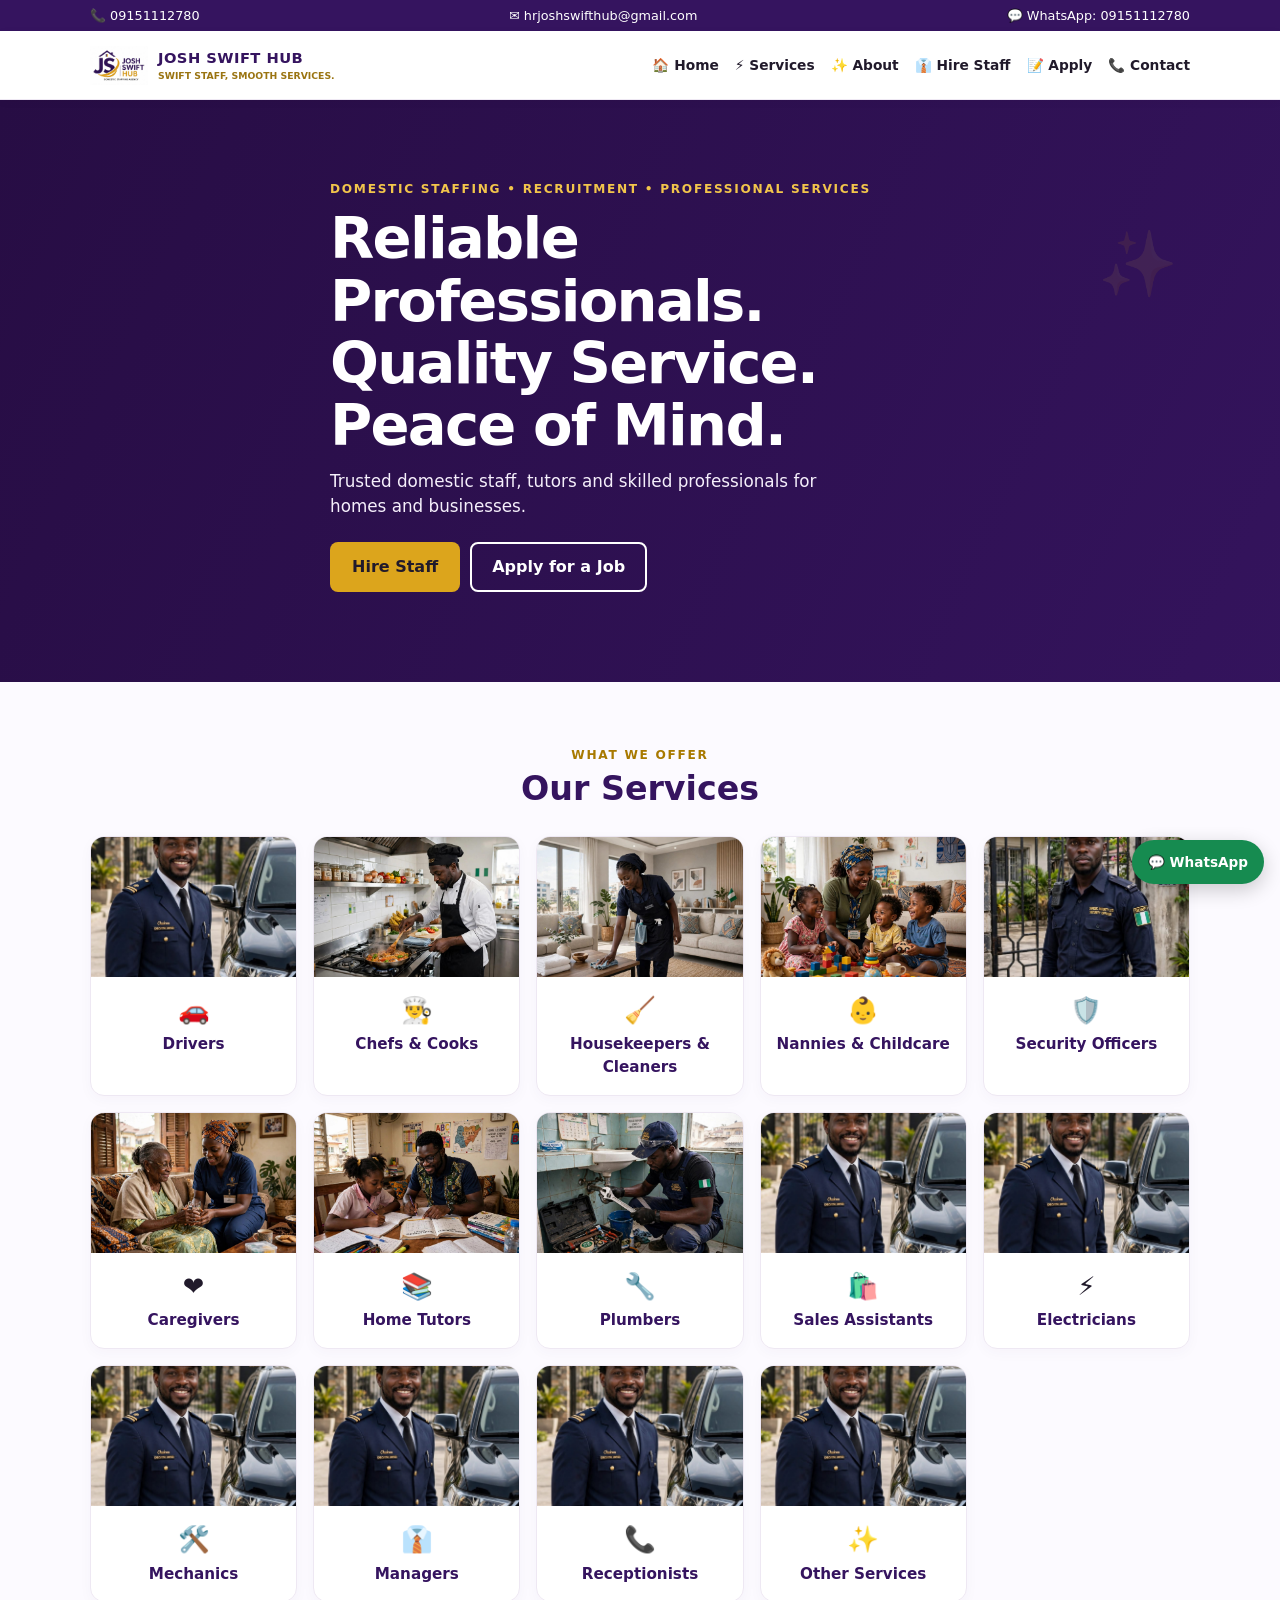
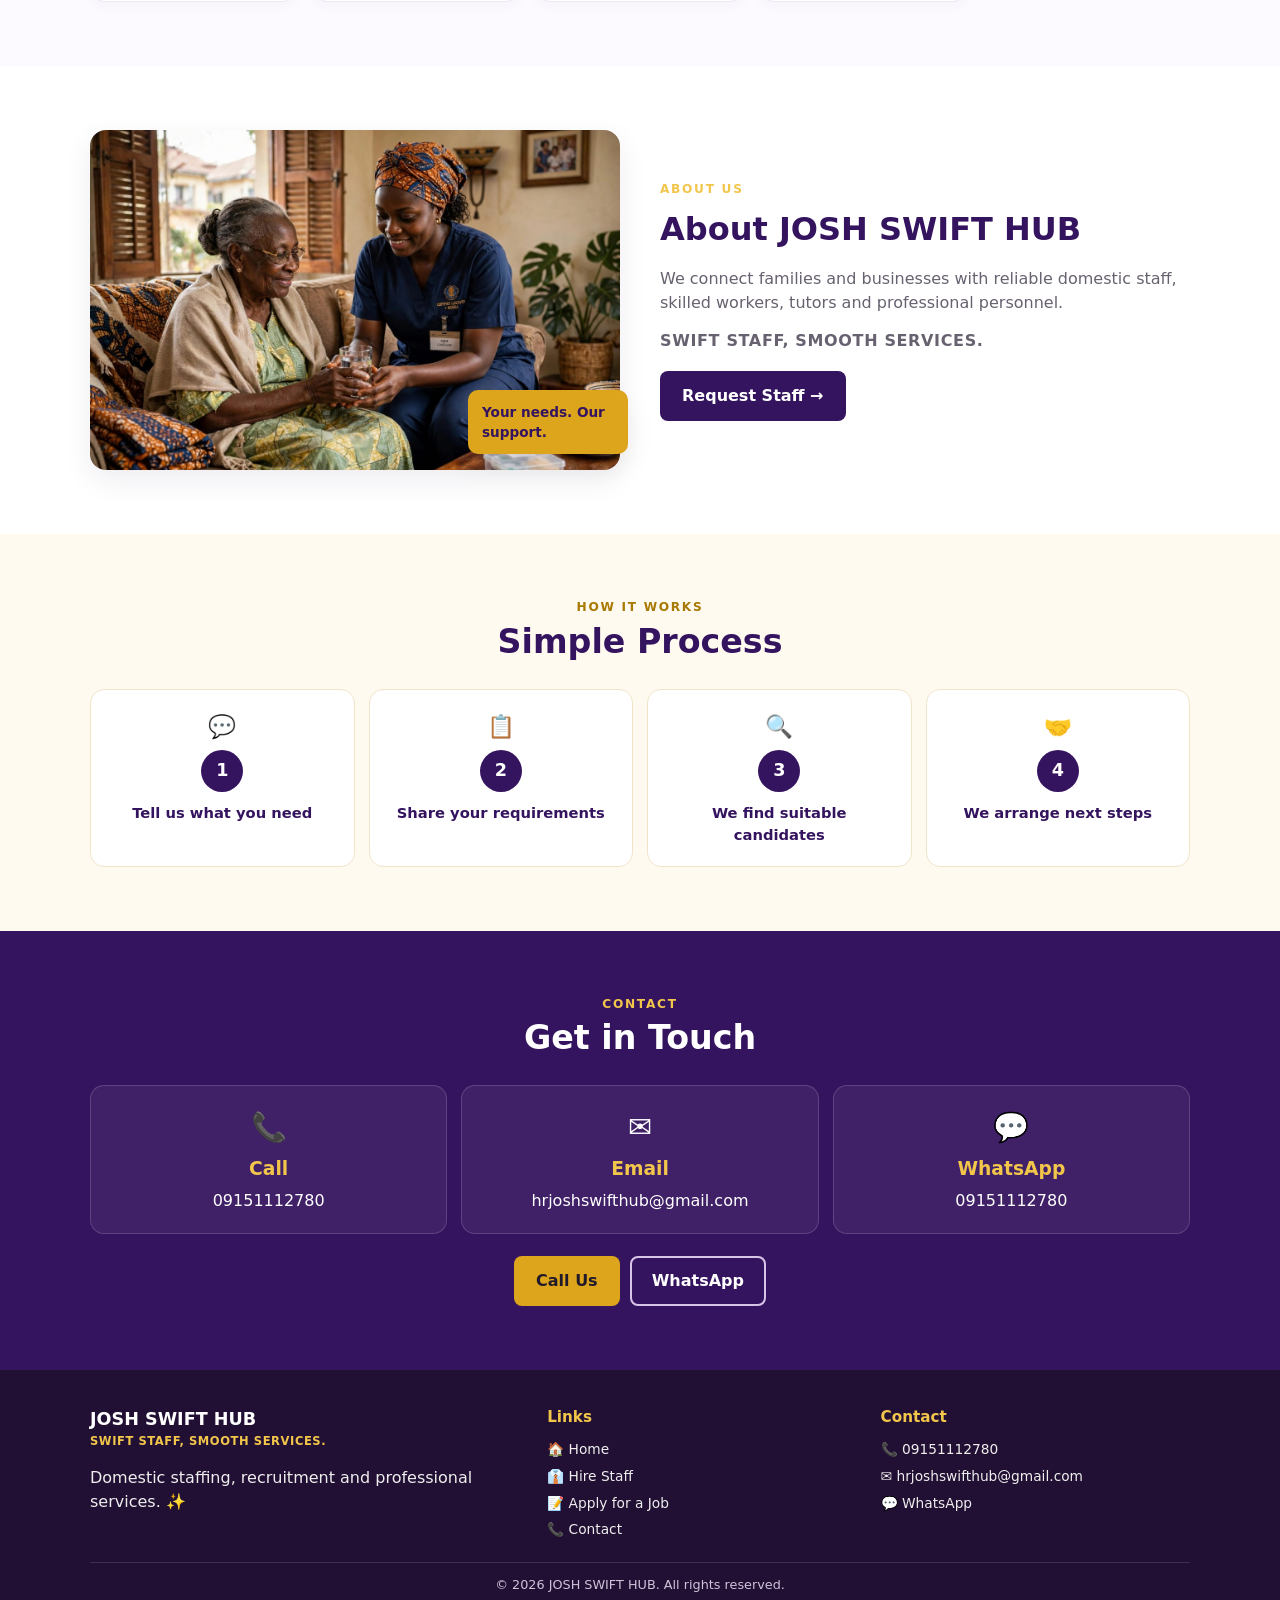
<file: index.html>
<!DOCTYPE html>
<html lang="en">
<head>
  <meta charset="UTF-8">
  <meta name="viewport" content="width=device-width, initial-scale=1">
  <meta name="description" content="JOSH SWIFT HUB – Domestic staffing, recruitment and professional services.">
  <meta name="theme-color" content="#35145f">
  <title>JOSH SWIFT HUB</title>
  <link rel="stylesheet" href="style.css">
</head>
<body>

  <div class="topbar">
    <div class="container">
      <span>📞 <a href="tel:09151112780">09151112780</a></span>
      <span>✉ <a href="mailto:hrjoshswifthub@gmail.com">hrjoshswifthub@gmail.com</a></span>
      <span>💬 WhatsApp: 09151112780</span>
    </div>
  </div>

  <header>
    <div class="container nav">
      <a class="brand" href="index.html">
        <img src="images/logo.jpeg" alt="JOSH SWIFT HUB">
        <span>
          <strong>JOSH SWIFT HUB</strong>
          <small>SWIFT STAFF, SMOOTH SERVICES.</small>
        </span>
      </a>
      <button class="menu-toggle" id="menuToggle" aria-label="Menu">☰</button>
      <nav class="navlinks" id="navLinks">
        <a href="index.html">🏠 Home</a>
        <a href="#services">⚡ Services</a>
        <a href="#about">✨ About</a>
        <a href="hire.html">👔 Hire Staff</a>
        <a href="apply.html">📝 Apply</a>
        <a href="#contact">📞 Contact</a>
      </nav>
    </div>
  </header>

  <main>
    <section class="hero">
      <div class="container hero-copy fade-up">
        <div class="eyebrow">Domestic Staffing • Recruitment • Professional Services</div>
        <h1>Reliable Professionals.<br>Quality Service.<br>Peace of Mind.</h1>
        <p>Trusted domestic staff, tutors and skilled professionals for homes and businesses.</p>
        <div class="hero-actions">
          <a class="btn btn-primary" href="hire.html">Hire Staff</a>
          <a class="btn btn-outline" href="apply.html">Apply for a Job</a>
        </div>
      </div>
    </section>

    <section class="services" id="services">
      <div class="container">
        <div class="section-head fade-up">
          <div class="eyebrow">What we offer</div>
          <h2>Our Services</h2>
        </div>
        <div class="service-grid" id="serviceGrid"></div>
      </div>
    </section>

    <section id="about">
      <div class="container about-grid">
        <div class="about-image fade-up">
          <img src="images/caregiver.jpeg" alt="Caregiver">
          <div class="about-badge">Your needs. Our support.</div>
        </div>
        <div class="about-copy fade-up delay-2">
          <div class="eyebrow">About us</div>
          <h2>About JOSH SWIFT HUB</h2>
          <p>We connect families and businesses with reliable domestic staff, skilled workers, tutors and professional personnel.</p>
          <p class="slogan">SWIFT STAFF, SMOOTH SERVICES.</p>
          <a class="btn btn-purple" href="hire.html">Request Staff →</a>
        </div>
      </div>
    </section>

    <section class="steps">
      <div class="container">
        <div class="section-head fade-up">
          <div class="eyebrow">How it works</div>
          <h2>Simple Process</h2>
        </div>
        <div class="steps-grid">
          <div class="step fade-up delay-1"><div class="step-emoji">💬</div><div class="step-number">1</div><h3>Tell us what you need</h3></div>
          <div class="step fade-up delay-2"><div class="step-emoji">📋</div><div class="step-number">2</div><h3>Share your requirements</h3></div>
          <div class="step fade-up delay-3"><div class="step-emoji">🔍</div><div class="step-number">3</div><h3>We find suitable candidates</h3></div>
          <div class="step fade-up delay-4"><div class="step-emoji">🤝</div><div class="step-number">4</div><h3>We arrange next steps</h3></div>
        </div>
      </div>
    </section>

    <section class="contact" id="contact">
      <div class="container">
        <div class="section-head fade-up">
          <div class="eyebrow">Contact</div>
          <h2>Get in Touch</h2>
        </div>
        <div class="contact-grid">
          <div class="contact-card fade-up delay-1"><div class="contact-emoji">📞</div><h3>Call</h3><p><a href="tel:09151112780">09151112780</a></p></div>
          <div class="contact-card fade-up delay-2"><div class="contact-emoji">✉️</div><h3>Email</h3><p><a href="mailto:hrjoshswifthub@gmail.com">hrjoshswifthub@gmail.com</a></p></div>
          <div class="contact-card fade-up delay-3"><div class="contact-emoji">💬</div><h3>WhatsApp</h3><p><a href="https://wa.me/2349151112780" target="_blank">09151112780</a></p></div>
        </div>
        <div class="contact-actions">
          <a class="btn btn-primary" href="tel:09151112780">Call Us</a>
          <a class="btn btn-outline" href="https://wa.me/2349151112780" target="_blank">WhatsApp</a>
        </div>
      </div>
    </section>
  </main>

  <footer>
    <div class="container">
      <div class="footer-grid">
        <div>
          <div class="footer-brand">JOSH SWIFT HUB<span>SWIFT STAFF, SMOOTH SERVICES.</span></div>
          <p>Domestic staffing, recruitment and professional services. ✨</p>
        </div>
        <div>
          <h3>Links</h3>
          <div class="footer-links">
            <a href="index.html">🏠 Home</a>
            <a href="hire.html">👔 Hire Staff</a>
            <a href="apply.html">📝 Apply for a Job</a>
            <a href="#contact">📞 Contact</a>
          </div>
        </div>
        <div>
          <h3>Contact</h3>
          <div class="footer-links">
            <a href="tel:09151112780">📞 09151112780</a>
            <a href="mailto:hrjoshswifthub@gmail.com">✉️ hrjoshswifthub@gmail.com</a>
            <a href="https://wa.me/2349151112780" target="_blank">💬 WhatsApp</a>
          </div>
        </div>
      </div>
      <div class="copyright">© 2026 JOSH SWIFT HUB. All rights reserved.</div>
    </div>
  </footer>

  <a class="whatsapp-float" href="https://wa.me/2349151112780?text=Hello%20JOSH%20SWIFT%20HUB" target="_blank">💬 WhatsApp</a>

  <script>
    const services = [
      ["Drivers", "🚗", "images/driver.jpeg"],
      ["Chefs & Cooks", "👨‍🍳", "images/cook.jpeg"],
      ["Housekeepers & Cleaners", "🧹", "images/cleaner.jpeg"],
      ["Nannies & Childcare", "👶", "images/nanny.jpeg"],
      ["Security Officers", "🛡️", "images/security.jpeg"],
      ["Caregivers", "❤️", "images/caregiver.jpeg"],
      ["Home Tutors", "📚", "images/tutor.jpeg"],
      ["Plumbers", "🔧", "images/plumber.jpeg"],
      ["Sales Assistants", "🛍️", "https://images.unsplash.com/photo-1556742049-0cfed4f6a45d?auto=format&fit=crop&w=600&q=70"],
      ["Electricians", "⚡", "https://images.unsplash.com/photo-1621905251189-08b45d6a269e?auto=format&fit=crop&w=600&q=70"],
      ["Mechanics", "🛠️", "https://images.unsplash.com/photo-1486262715619-67b85e0b08d3?auto=format&fit=crop&w=600&q=70"],
      ["Managers", "👔", "https://images.unsplash.com/photo-1521737711867-e3b97375f902?auto=format&fit=crop&w=600&q=70"],
      ["Receptionists", "📞", "https://images.unsplash.com/photo-1573496359142-b8d87734a5a2?auto=format&fit=crop&w=600&q=70"],
      ["Other Services", "✨", "https://images.unsplash.com/photo-1521737711867-e3b97375f902?auto=format&fit=crop&w=600&q=70"]
    ];

    const grid = document.getElementById('serviceGrid');
    services.forEach(([name, emoji, img], i) => {
      const card = document.createElement('a');
      card.className = 'service-card fade-up';
      card.style.animationDelay = (i * 0.05) + 's';
      card.href = 'hire.html';
      card.innerHTML = `
        <img src="${img}" alt="${name}" loading="lazy" onerror="this.src='images/driver.jpeg'">
        <div class="service-content">
          <span class="service-emoji">${emoji}</span>
          <h3>${name}</h3>
        </div>
      `;
      grid.appendChild(card);
    });

    const menuToggle = document.getElementById('menuToggle');
    const navLinks = document.getElementById('navLinks');
    menuToggle.addEventListener('click', () => {
      const open = navLinks.classList.toggle('open');
      menuToggle.setAttribute('aria-expanded', String(open));
    });
    navLinks.querySelectorAll('a').forEach(a => a.addEventListener('click', () => {
      navLinks.classList.remove('open');
    }));
  </script>
</body>
</html>
</file>
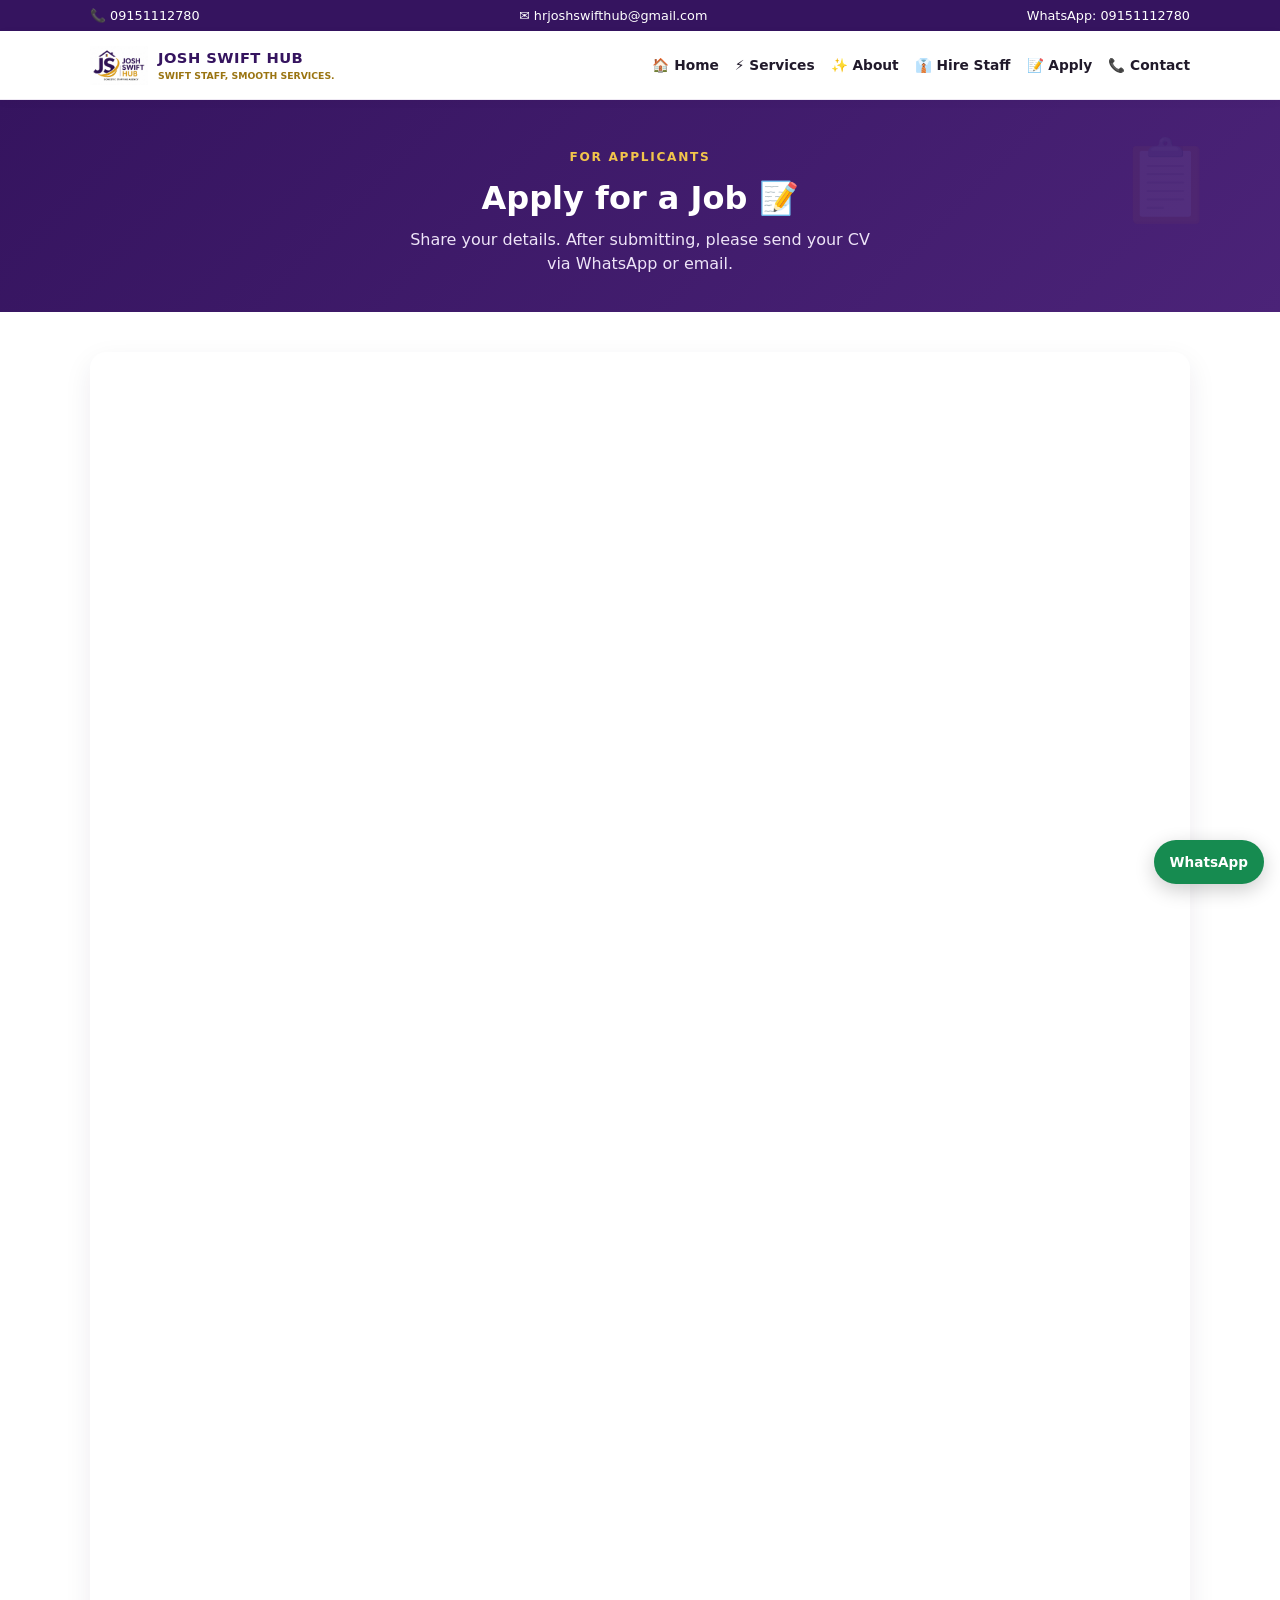
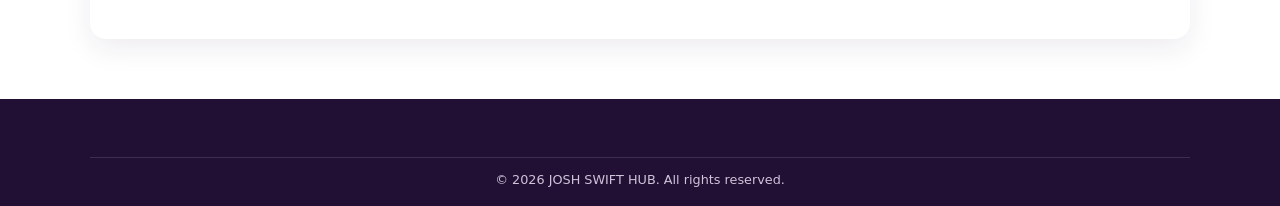
<file: apply.html>
<!DOCTYPE html>
<html lang="en">
<head>
  <meta charset="UTF-8">
  <meta name="viewport" content="width=device-width, initial-scale=1">
  <title>Apply for a Job | JOSH SWIFT HUB</title>
  <link rel="stylesheet" href="style.css">
  <style>
    .form-embed { background: #fff; border-radius: 16px; overflow: hidden; box-shadow: 0 10px 28px rgba(41,19,65,.08); }
    .form-embed iframe { width: 100%; border: 0; min-height: 900px; }
    .embed-note { text-align: center; padding: 40px 20px; color: #686170; }
  </style>
</head>
<body>
  <div class="topbar">
    <div class="container">
      <span>📞 <a href="tel:09151112780">09151112780</a></span>
      <span>✉ <a href="mailto:hrjoshswifthub@gmail.com">hrjoshswifthub@gmail.com</a></span>
      <span>WhatsApp: 09151112780</span>
    </div>
  </div>
  <header>
    <div class="container nav">
      <a class="brand" href="index.html">
        <img src="images/logo.jpeg" alt="JOSH SWIFT HUB">
        <span>
          <strong>JOSH SWIFT HUB</strong>
          <small>SWIFT STAFF, SMOOTH SERVICES.</small>
        </span>
      </a>
      <button class="menu-toggle" id="menuToggle" aria-label="Menu">☰</button>
      <nav class="navlinks" id="navLinks">
        <a href="index.html">🏠 Home</a>
        <a href="#services">⚡ Services</a>
        <a href="#about">✨ About</a>
        <a href="hire.html">👔 Hire Staff</a>
        <a href="apply.html">📝 Apply</a>
        <a href="#contact">📞 Contact</a>
      </nav>
    </div>
  </header>

  <section class="page-hero">
    <div class="container fade-up">
      <div class="eyebrow">For applicants</div>
      <h1>Apply for a Job 📝</h1>
      <p>Share your details. After submitting, please send your CV via WhatsApp or email.</p>
    </div>
  </section>

  <div class="container" style="margin-top: 40px; margin-bottom: 60px;">
    <div class="form-embed">
      <div class="embed-note">
        <iframe src="https://docs.google.com/forms/d/e/1FAIpQLSfPzxSce7MzjcAEx-YM7SxJmhR3aIRiAKbPPR_yCfK6uKNjJg/viewform?embedded=true" width="100%" height="1200" frameborder="0" marginheight="0" marginwidth="0">Loading…</iframe>
      </div>
    </div>
  </div>

  <footer>
    <div class="container">
      <div class="copyright">© 2026 JOSH SWIFT HUB. All rights reserved.</div>
    </div>
  </footer>

  <a class="whatsapp-float" href="https://wa.me/2349151112780" target="_blank">WhatsApp</a>

  <script>
    const menuToggle = document.getElementById('menuToggle');
    const navLinks = document.getElementById('navLinks');
    menuToggle.addEventListener('click', () => navLinks.classList.toggle('open'));
  </script>
</body>
</html>
</file>
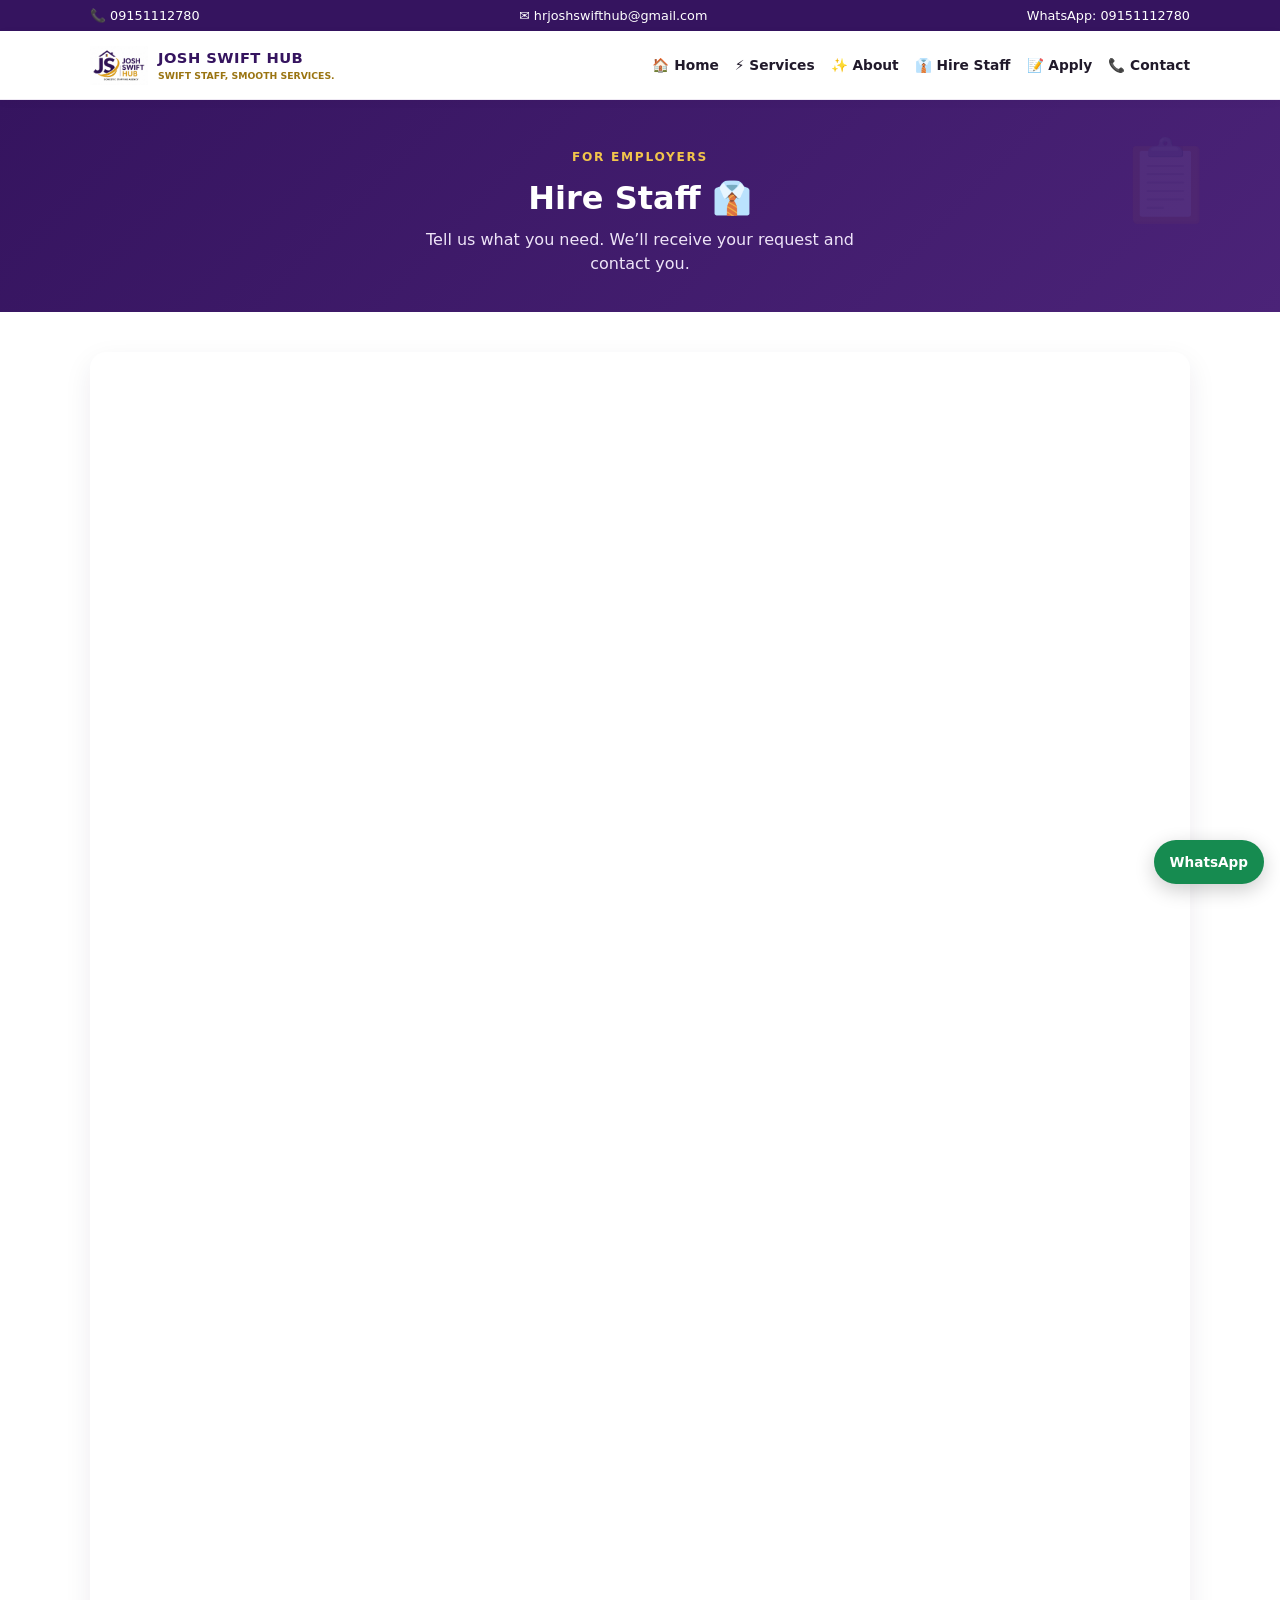
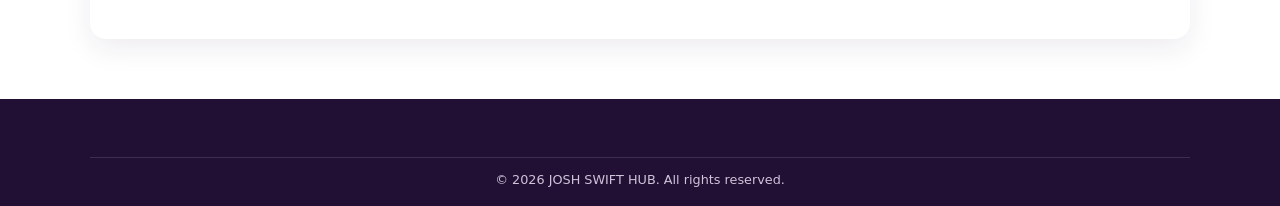
<file: hire.html>
<!DOCTYPE html>
<html lang="en">
<head>
  <meta charset="UTF-8">
  <meta name="viewport" content="width=device-width, initial-scale=1">
  <title>Hire Staff | JOSH SWIFT HUB</title>
  <link rel="stylesheet" href="style.css">
  <style>
    .form-embed { background: #fff; border-radius: 16px; overflow: hidden; box-shadow: 0 10px 28px rgba(41,19,65,.08); }
    .form-embed iframe { width: 100%; border: 0; min-height: 800px; }
    .embed-note { text-align: center; padding: 40px 20px; color: #686170; }
  </style>
</head>
<body>
  <div class="topbar">
    <div class="container">
      <span>📞 <a href="tel:09151112780">09151112780</a></span>
      <span>✉ <a href="mailto:hrjoshswifthub@gmail.com">hrjoshswifthub@gmail.com</a></span>
      <span>WhatsApp: 09151112780</span>
    </div>
  </div>

   <header>
    <div class="container nav">
      <a class="brand" href="index.html">
        <img src="images/logo.jpeg" alt="JOSH SWIFT HUB">
        <span>
          <strong>JOSH SWIFT HUB</strong>
          <small>SWIFT STAFF, SMOOTH SERVICES.</small>
        </span>
      </a>
      <button class="menu-toggle" id="menuToggle" aria-label="Menu">☰</button>
      <nav class="navlinks" id="navLinks">
        <a href="index.html">🏠 Home</a>
        <a href="#services">⚡ Services</a>
        <a href="#about">✨ About</a>
        <a href="hire.html">👔 Hire Staff</a>
        <a href="apply.html">📝 Apply</a>
        <a href="#contact">📞 Contact</a>
      </nav>
    </div>
  </header>

  <section class="page-hero">
    <div class="container fade-up">
      <div class="eyebrow">For employers</div>
      <h1>Hire Staff 👔</h1>
      <p>Tell us what you need. We’ll receive your request and contact you.</p>
    </div>
  </section>

  <div class="container" style="margin-top: 40px; margin-bottom: 60px;">
    <div class="form-embed">
      <div class="embed-note">
        <iframe src="https://docs.google.com/forms/d/e/1FAIpQLSdU7ZFslqdalFkeDxx2d144-U6veVUoiqt48iyy4GJ8yyoX-w/viewform?embedded=true" width="100%" height="1200" frameborder="0" marginheight="0" marginwidth="0">Loading…</iframe>
      </div>
    </div>
  </div>

  <footer>
    <div class="container">
      <div class="copyright">© 2026 JOSH SWIFT HUB. All rights reserved.</div>
    </div>
  </footer>

  <a class="whatsapp-float" href="https://wa.me/2349151112780" target="_blank">WhatsApp</a>

  <script>
    const menuToggle = document.getElementById('menuToggle');
    const navLinks = document.getElementById('navLinks');
    menuToggle.addEventListener('click', () => navLinks.classList.toggle('open'));
  </script>
</body>
</html>
</file>
<file: style.css>
:root {
  --purple: #35145f;
  --purple2: #4b2378;
  --gold: #dca51c;
  --gold2: #f2c54b;
  --ink: #211a2b;
  --muted: #686170;
  --cream: #fffaf0;
  --line: #eee8f3;
  --shadow: 0 10px 28px rgba(41,19,65,.08);
}

* { box-sizing: border-box; }
html { scroll-behavior: smooth; }
body {
  margin: 0;
  font-family: Inter, ui-sans-serif, system-ui, -apple-system, "Segoe UI", sans-serif;
  color: var(--ink);
  line-height: 1.5;
  background: #fff;
}
a { color: inherit; text-decoration: none; }
img { max-width: 100%; display: block; }
button, input, select, textarea { font: inherit; }
.container { width: min(1100px, 92%); margin: auto; }

/* Animations */
@keyframes fadeUp {
  from { opacity: 0; transform: translateY(30px); }
  to { opacity: 1; transform: translateY(0); }
}
@keyframes float {
  0%, 100% { transform: translateY(0); }
  50% { transform: translateY(-8px); }
}
@keyframes pulse {
  0%, 100% { transform: scale(1); }
  50% { transform: scale(1.05); }
}
@keyframes shine {
  0% { background-position: -200% center; }
  100% { background-position: 200% center; }
}

.fade-up { animation: fadeUp 0.7s ease-out both; }
.delay-1 { animation-delay: 0.1s; }
.delay-2 { animation-delay: 0.2s; }
.delay-3 { animation-delay: 0.3s; }
.delay-4 { animation-delay: 0.4s; }

.topbar {
  background: var(--purple);
  color: #fff;
  font-size: .8rem;
  padding: 6px 0;
}
.topbar .container { display: flex; justify-content: space-between; gap: 12px; flex-wrap: wrap; }
.topbar a:hover { text-decoration: underline; }

header {
  position: sticky;
  top: 0;
  z-index: 20;
  background: #fff;
  border-bottom: 1px solid var(--line);
  box-shadow: 0 2px 10px #211a2b08;
}
.nav {
  display: flex;
  align-items: center;
  justify-content: space-between;
  gap: 16px;
  min-height: 68px;
}
.brand { display: flex; align-items: center; gap: 10px; }
.brand img { width: 58px; height: 48px; object-fit: contain; transition: transform .3s; }
.brand:hover img { transform: scale(1.08) rotate(-3deg); }
.brand strong { display: block; color: var(--purple); font-size: .92rem; letter-spacing: .03em; }
.brand small { display: block; color: #9a7411; font-weight: 800; font-size: .58rem; }

.navlinks { display: flex; align-items: center; gap: 16px; font-size: .86rem; font-weight: 600; }
.navlinks a { position: relative; }
.navlinks a:hover { color: #a87800; }
.navlinks a::after {
  content: '';
  position: absolute;
  width: 0;
  height: 2px;
  bottom: -4px;
  left: 0;
  background: var(--gold);
  transition: width .3s;
}
.navlinks a:hover::after { width: 100%; }
.menu-toggle {
  display: none;
  border: 0;
  background: var(--purple);
  color: white;
  border-radius: 8px;
  padding: 8px 12px;
  transition: transform .2s;
}
.menu-toggle:hover { transform: scale(1.05); }

.btn {
  display: inline-flex;
  justify-content: center;
  align-items: center;
  gap: 6px;
  padding: 11px 20px;
  border-radius: 8px;
  border: 2px solid transparent;
  font-weight: 700;
  cursor: pointer;
  transition: all .25s cubic-bezier(.4,0,.2,1);
}
.btn:hover { transform: translateY(-2px); box-shadow: 0 6px 16px rgba(0,0,0,.15); }
.btn-primary { background: var(--gold); color: #211a2b; }
.btn-primary:hover { background: var(--gold2); }
.btn-purple { background: var(--purple); color: #fff; }
.btn-purple:hover { background: var(--purple2); }
.btn-outline { border-color: #fff; color: #fff; background: transparent; }
.btn-outline:hover { background: #ffffff22; }

.hero {
  background: linear-gradient(115deg, #270d44, #35145f 55%, #4b2378);
  background-size: 200% 200%;
  animation: shine 12s ease infinite;
  color: #fff;
  padding: 80px 0 90px;
  min-height: 460px;
  display: flex;
  align-items: center;
  position: relative;
  overflow: hidden;
}
.hero::before {
  content: '✨';
  position: absolute;
  font-size: 4rem;
  opacity: .08;
  top: 20%;
  right: 8%;
  animation: float 6s ease-in-out infinite;
}
.hero-copy { max-width: 620px; position: relative; z-index: 1; }
.eyebrow {
  color: var(--gold2);
  font-size: .76rem;
  letter-spacing: .14em;
  font-weight: 800;
  text-transform: uppercase;
}
.hero h1 {
  font-size: clamp(2.1rem, 4.5vw, 3.6rem);
  line-height: 1.08;
  margin: 10px 0 12px;
  letter-spacing: -.03em;
}
.hero p { font-size: 1.05rem; max-width: 500px; color: #f5effb; margin: 0; }
.hero-actions { display: flex; flex-wrap: wrap; gap: 10px; margin-top: 22px; }

section { padding: 64px 0; }
.section-head { text-align: center; max-width: 560px; margin: 0 auto 28px; }
.section-head .eyebrow { color: #a87900; }
.section-head h2 {
  font-size: clamp(1.6rem, 2.6vw, 2.2rem);
  color: var(--purple);
  margin: 6px 0 0;
  line-height: 1.15;
}

.services { background: #fcfaff; }
.service-grid {
  display: grid;
  grid-template-columns: repeat(auto-fill, minmax(180px, 1fr));
  gap: 16px;
}
.service-card {
  background: #fff;
  border: 1px solid var(--line);
  border-radius: 14px;
  overflow: hidden;
  box-shadow: 0 4px 14px #35145f08;
  transition: all .3s cubic-bezier(.4,0,.2,1);
  text-align: center;
}
.service-card:hover {
  transform: translateY(-8px) scale(1.02);
  box-shadow: 0 16px 32px rgba(53,20,95,.15);
}
.service-card img { width: 100%; height: 140px; object-fit: cover; transition: transform .4s; }
.service-card:hover img { transform: scale(1.08); }
.service-content { padding: 14px 10px 16px; }
.service-content h3 { margin: 0; color: var(--purple); font-size: .95rem; font-weight: 700; }
.service-emoji { font-size: 1.6rem; margin-bottom: 4px; display: block; }

.about-grid {
  display: grid;
  grid-template-columns: 1fr 1fr;
  align-items: center;
  gap: 40px;
}
.about-image { position: relative; }
.about-image img { height: 340px; width: 100%; object-fit: cover; border-radius: 16px; box-shadow: var(--shadow); transition: transform .4s; }
.about-image:hover img { transform: scale(1.03); }
.about-badge {
  position: absolute;
  right: -8px;
  bottom: 16px;
  background: var(--gold);
  padding: 12px 14px;
  border-radius: 10px;
  color: var(--purple);
  font-weight: 800;
  font-size: .85rem;
  max-width: 160px;
  box-shadow: var(--shadow);
  animation: float 4s ease-in-out infinite;
}
.about-copy h2 { font-size: clamp(1.7rem, 2.5vw, 2.3rem); color: var(--purple); margin: 6px 0 14px; }
.about-copy p { color: var(--muted); margin: 0 0 10px; }
.slogan { font-weight: 800; color: #a87900; letter-spacing: .04em; margin: 14px 0 18px !important; }

.steps { background: var(--cream); }
.steps-grid {
  display: grid;
  grid-template-columns: repeat(4, 1fr);
  gap: 14px;
}
.step {
  background: #fff;
  padding: 20px 16px;
  border: 1px solid #f0e5c9;
  border-radius: 14px;
  text-align: center;
  transition: all .3s;
}
.step:hover {
  transform: translateY(-6px);
  box-shadow: 0 12px 24px rgba(0,0,0,.08);
}
.step-number {
  height: 42px;
  width: 42px;
  display: grid;
  place-items: center;
  border-radius: 50%;
  background: var(--purple);
  color: white;
  font-weight: 800;
  margin: 0 auto 10px;
  font-size: 1.1rem;
  transition: transform .3s;
}
.step:hover .step-number { transform: scale(1.15) rotate(10deg); }
.step h3 { font-size: .92rem; color: var(--purple); margin: 0; }
.step-emoji { font-size: 1.4rem; margin-bottom: 6px; }

.contact { background: var(--purple); color: #fff; }
.contact .section-head h2 { color: #fff; }
.contact .section-head .eyebrow { color: var(--gold2); }
.contact-grid {
  display: grid;
  grid-template-columns: repeat(3, 1fr);
  gap: 14px;
  margin-bottom: 22px;
}
.contact-card {
  padding: 20px 16px;
  background: #ffffff0e;
  border: 1px solid #ffffff28;
  border-radius: 14px;
  text-align: center;
  transition: all .3s;
}
.contact-card:hover {
  transform: translateY(-6px);
  background: #ffffff18;
}
.contact-card h3 { color: var(--gold2); margin: 0 0 6px; }
.contact-card p { margin: 0; }
.contact-emoji { font-size: 1.8rem; margin-bottom: 6px; }
.contact-actions { display: flex; justify-content: center; gap: 10px; flex-wrap: wrap; }
.contact .btn-outline { border-color: #d7c4e7; }

footer { background: #211033; color: #eee; padding: 36px 0 16px; }
.footer-grid { display: grid; grid-template-columns: 1.4fr 1fr 1fr; gap: 24px; }
.footer-brand { font-size: 1.1rem; font-weight: 900; color: #fff; }
.footer-brand span { display: block; font-size: .72rem; color: var(--gold2); letter-spacing: .05em; }
.footer-grid h3 { font-size: .95rem; color: var(--gold2); margin: 0 0 10px; }
.footer-links { display: grid; gap: 6px; font-size: .86rem; }
.footer-links a:hover { color: var(--gold2); }
.copyright {
  border-top: 1px solid #ffffff20;
  margin-top: 22px;
  padding-top: 12px;
  text-align: center;
  font-size: .8rem;
  color: #cfc3da;
}

.whatsapp-float {
  position: fixed;
  right: 16px;
  bottom: 16px;
  z-index: 30;
  background: #168b50;
  color: white;
  padding: 12px 16px;
  border-radius: 999px;
  font-size: .85rem;
  font-weight: 800;
  box-shadow: 0 6px 20px #0003;
  transition: all .3s;
  animation: pulse 2.5s ease-in-out infinite;
}
.whatsapp-float:hover {
  background: #107641;
  transform: scale(1.08);
  animation: none;
}

/* Form pages */
.page-hero {
  background: linear-gradient(135deg, var(--purple), var(--purple2));
  color: #fff;
  padding: 48px 0 36px;
  text-align: center;
  position: relative;
  overflow: hidden;
}
.page-hero::after {
  content: '📋';
  position: absolute;
  font-size: 5rem;
  opacity: .06;
  right: 5%;
  top: 10%;
  animation: float 5s ease-in-out infinite;
}
.page-hero h1 { margin: 8px 0 6px; font-size: 2rem; }
.page-hero p { margin: 0; color: #eee4f8; max-width: 480px; margin-inline: auto; }

.form-wrap {
  max-width: 720px;
  margin: 40px auto 60px;
  background: #fff;
  border: 1px solid var(--line);
  border-radius: 16px;
  box-shadow: var(--shadow);
  padding: 28px;
}
.form-wrap h2 { color: var(--purple); margin: 0 0 6px; font-size: 1.4rem; }
.form-wrap > p { color: var(--muted); font-size: .9rem; margin: 0 0 20px; }

.form-grid { display: grid; grid-template-columns: 1fr 1fr; gap: 14px; }
.field { display: flex; flex-direction: column; gap: 5px; }
.field.full { grid-column: 1 / -1; }
.field label { font-size: .84rem; font-weight: 700; color: #342444; }
.field input, .field select, .field textarea {
  width: 100%;
  padding: 10px 12px;
  border: 1px solid #ddd4e7;
  border-radius: 8px;
  background: #fff;
  outline: none;
  transition: border-color .2s, box-shadow .2s;
}
.field input:focus, .field select:focus, .field textarea:focus {
  border-color: var(--purple);
  box-shadow: 0 0 0 3px #35145f18;
}
.field textarea { min-height: 90px; resize: vertical; }
.required { color: #b42318; }
.form-wrap .btn { width: 100%; margin-top: 16px; }
.form-message {
  display: none;
  padding: 12px;
  border-radius: 8px;
  margin-top: 12px;
  font-size: .86rem;
}
.form-message.show { display: block; }
.form-message.success { background: #e9f8ee; color: #176534; }
.form-message.error { background: #fff0ef; color: #a1271d; }
.upload-box {
  border: 1px dashed #b7a5cc;
  padding: 12px;
  border-radius: 8px;
  background: #fcfaff;
}
.privacy-note { font-size: .75rem; color: var(--muted); margin-top: 10px; }

.form-embed { background: #fff; border-radius: 16px; overflow: hidden; box-shadow: 0 10px 28px rgba(41,19,65,.08); }
.form-embed iframe { width: 100%; border: 0; min-height: 800px; }
.embed-note { text-align: center; padding: 40px 20px; color: #686170; }

@media (max-width: 900px) {
  .service-grid { grid-template-columns: repeat(3, 1fr); }
  .steps-grid { grid-template-columns: repeat(2, 1fr); }
  .about-grid { grid-template-columns: 1fr; gap: 24px; }
  .about-image img { height: 280px; }
}

@media (max-width: 720px) {
  .menu-toggle { display: block; }
  .navlinks {
    display: none;
    position: absolute;
    top: 68px;
    left: 0;
    right: 0;
    background: #fff;
    padding: 14px 5%;
    border-bottom: 1px solid var(--line);
    box-shadow: var(--shadow);
    flex-direction: column;
    align-items: stretch;
  }
  .navlinks.open { display: flex; }
  .navlinks a { padding: 8px 0; }
  .hero { padding: 56px 0; min-height: auto; }
  .hero h1 { font-size: 2.2rem; }
  .service-grid { grid-template-columns: repeat(2, 1fr); }
  .contact-grid { grid-template-columns: 1fr; }
  .footer-grid { grid-template-columns: 1fr; }
  .form-grid { grid-template-columns: 1fr; }
  .form-wrap { margin: 24px 16px 40px; padding: 20px; }
  .hero-actions .btn { width: 100%; }
}

@media (max-width: 430px) {
  .service-grid { grid-template-columns: 1fr; }
  .steps-grid { grid-template-columns: 1fr; }
  .topbar .container { justify-content: center; text-align: center; }
}
</file>
